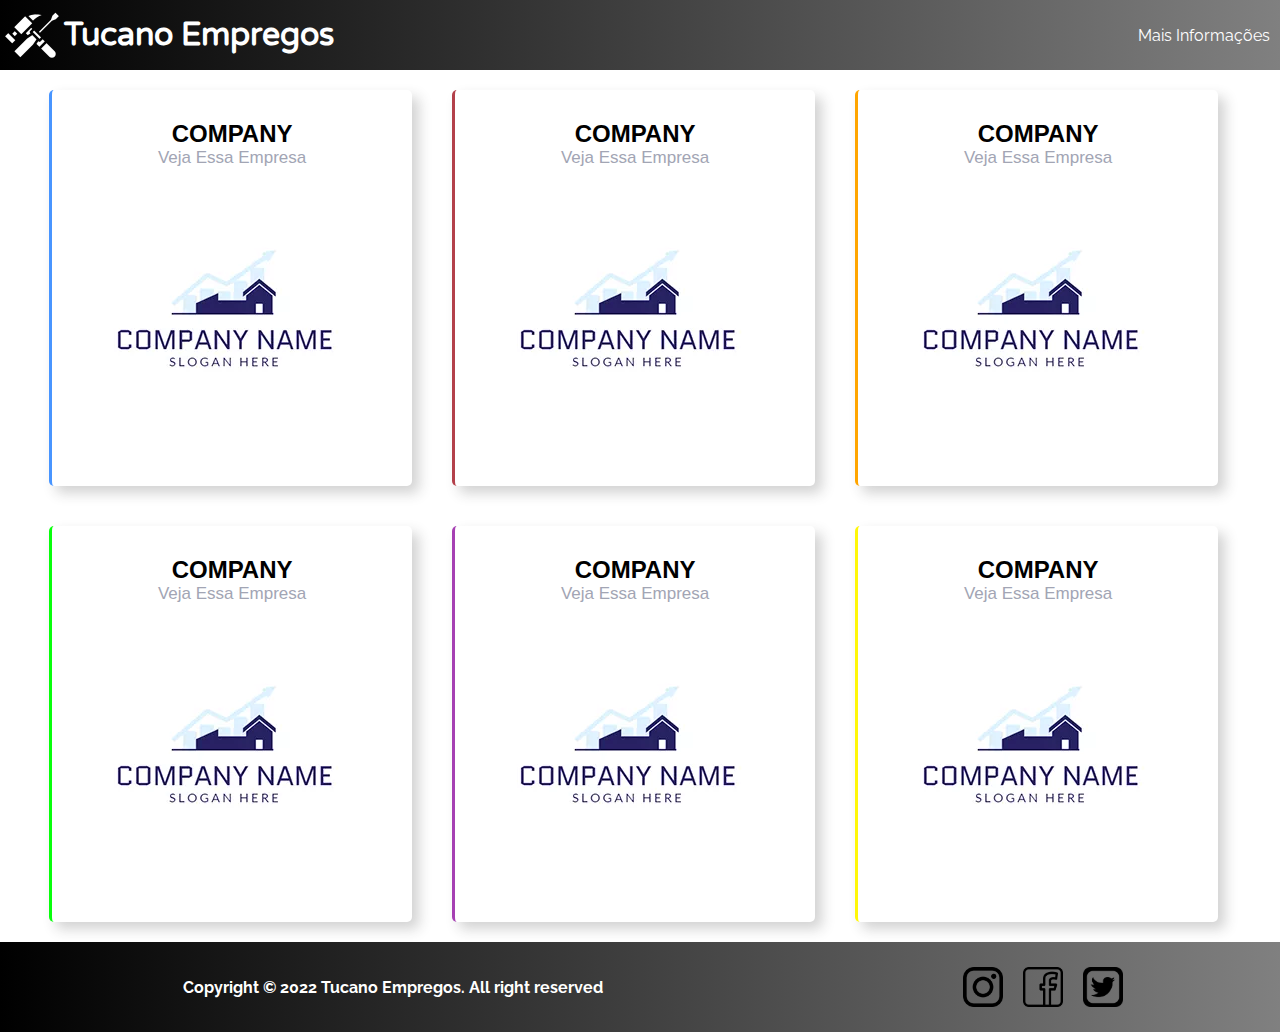
<file: index.html>
<!DOCTYPE html PUBLIC "-//W3C//DTD XHTML 1.0 Trasitional//EN" "
http://www.w3.org/TR/xhtml1-transitional.dtd">
<html xmlns="http://www.w3.org/1999/xhtml">
<html lang="pt-br">

<head>
    <meta charset="UTF-8">
    <meta http-equiv="X-UA-Compatible" content="IE=edge">
    <meta name="viewport" content="width=device-width, initial-scale=1.0">
    <link rel="shortcut icon" href="imagens/mala.png" type="image/x-icon">
    <link rel="stylesheet" href="estilo.css">
    <link rel="stylesheet" href="menu.css">
    <title>Tucano Empregos</title>
</head>

<body>
    <div class="geral">
        <div class="menu">
            <div class="logo">
                <img src="imagens/tools.png">
                <h1>Tucano Empregos</h1>
            </div>
            <nav>
                <a href="maisinfo.html">Mais Informações</a>
            </nav>
        </div>
        <div class="conteudo">
            <div class="geralcard">
                <div class="card blue">
                    <h2>COMPANY </h2>
                    <a href="index.html">
                        <p>Veja Essa Empresa</p>
                    </a>
                    <a href="modeloperfil.html"> <img class="imagem1" src="imagens/company.png" /></a>
                </div>
                <div class="card red">
                    <h2>COMPANY</h2>
                    <a href="modeloperfil.html">
                        <p>Veja Essa Empresa</p>
                        <a href="modeloperfil.html"> <img class="imagem1" src="imagens/company.png" /></a>
                </div>


                <div class="card orange">
                    <h2>COMPANY </h2>
                    <a href="modeloperfil.html">
                        <p>Veja Essa Empresa</p>
                        <a href="modeloperfil.html"> <img class="imagem1" src="imagens/company.png" /></a>
                </div>
                <div class="card green">
                    <h2>COMPANY </h2>
                    <a href="modeloperfil.html">
                        <p>Veja Essa Empresa</p>
                        <a href="modeloperfil.html"> <img class="imagem1" src="imagens/company.png" /></a>
                </div>
                <div class="card pink">
                    <h2>COMPANY </h2>
                    <a href="modeloperfil.html">
                        <p>Veja Essa Empresa</p>
                        <a href="modeloperfil.html"> <img class="imagem1" src="imagens/company.png" /></a>
                </div>
                <div class="card yeloow">
                    <h2>COMPANY </h2>
                    <a href="modeloperfil.html">
                        <p>Veja Essa Empresa</p>
                        <a href="modeloperfil.html"> <img class="imagem1" src="imagens/company.png" /></a>
                </div>
            </div>
        </div>
        <footer>
            <h4>Copyright &copy; 2022 Tucano Empregos. All right reserved</h4>
            <div class="redes">
                <img src="imagens/insta.png">
                <img src="imagens/face.png">
                <img src="imagens/twiter.png">
            </div>
        </footer>
    </div>
</body>

</html>
</file>
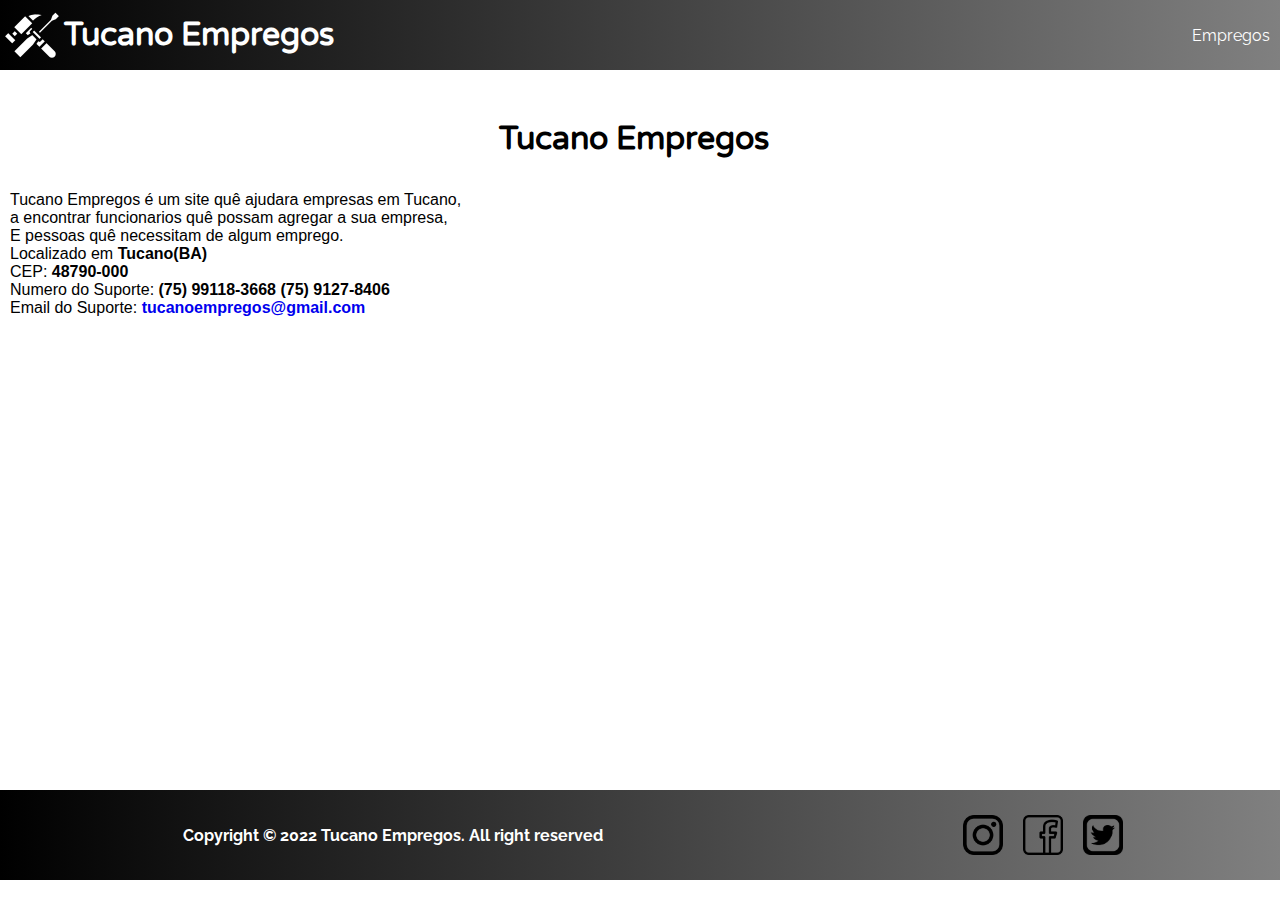
<file: maisinfo.html>
<!DOCTYPE html PUBLIC "-//W3C//DTD XHTML 1.0 Trasitional//EN" "
http://www.w3.org/TR/xhtml1-transitional.dtd">
<html xmlns="http://www.w3.org/1999/xhtml">
<html lang="pt-br">

<head>
    <meta charset="UTF-8">
    <meta http-equiv="X-UA-Compatible" content="IE=edge">
    <meta name="viewport" content="width=device-width, initial-scale=1.0">
    <link rel="shortcut icon" href="imagens/mala.png" type="image/x-icon">
    <link rel="stylesheet" href="estilo.css">
    <link rel="stylesheet" href="maisinfo.css">
    <link rel="stylesheet" href="menu.css">
    <title>Tucano Empregos</title>
</head>

<body>
    <div class="geral">
        <div class="menu">
            <div class="logo">
                <img src="imagens/tools.png">
                <h1>Tucano Empregos</h1>
            </div>
            <nav>
             
                <a href="index.html" class="empregoshov">Empregos</a>
            
            </nav>
        </div>


<div class="conteudo">
<h1> Tucano Empregos</h1>
<br>
<p> Tucano Empregos é um site quê ajudara empresas em Tucano,<br> a encontrar funcionarios quê possam agregar a sua empresa,<br>
    E pessoas quê necessitam de algum emprego.<br>
    Localizado em <strong>Tucano(BA)</strong> <br>
    CEP: <strong>48790-000 </strong><br>
    Numero do Suporte:<strong> (75) 99118-3668 (75) 9127-8406 </strong> <br>
    Email do Suporte: <strong> <a href=mailto:<nowiki>tucanoempregos@gmail.com</nowiki></strong></a> <!-- unica tag pesquisada nowiki para o email-->
    
</p>





</div>







        <footer>
            <h4>Copyright &copy; 2022 Tucano Empregos. All right reserved</h4>
            <div class="redes">
                <img src="imagens/insta.png">
                <img src="imagens/face.png">
                <img src="imagens/twiter.png">
            </div>
        </footer>
    </div>

    </body>
    </html>
</file>
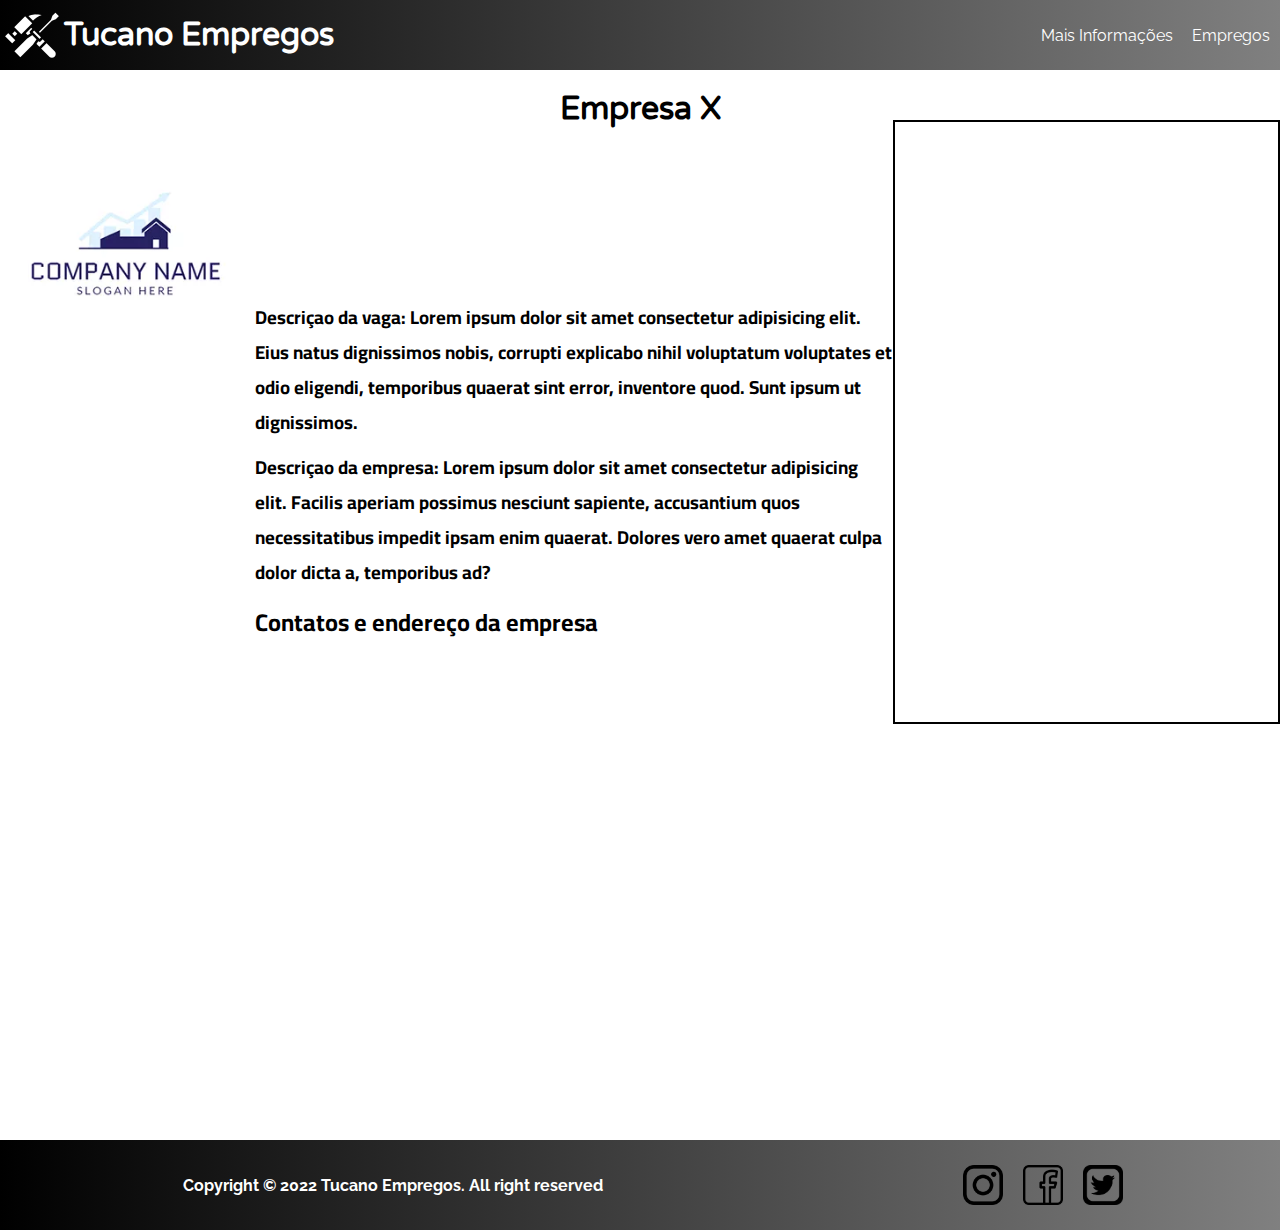
<file: modeloperfil.html>
<!DOCTYPE html>
<html lang="pt-br">

<head>
    <meta charset="UTF-8">
    <meta http-equiv="X-UA-Compatible" content="IE=edge">
    <meta name="viewport" content="width=device-width, initial-scale=1.0">
    <link rel="stylesheet" href="perfil.css">
    <link rel="stylesheet" href="estilo.css">
    <link rel="stylesheet" href="menu.css">
    <link rel="shortcut icon" href="imagens/mala.png" type="image/x-icon">
    <title>Empresa X | Empregos Tucano</title>
</head>

<body>
    <div class="geral">
        <div class="menu">
            <div class="logo">
                <img src="imagens/tools.png">
                <h1>Tucano Empregos</h1>
            </div>
            <nav>
                <a href="maisinfo.html">Mais Informações</a>
                <a href="index.html">Empregos</a>
            </nav>
        </div>
        <div class="titulo"><h1>Empresa X</h1></div>
        <div class="org">
            <div class="meio">
                <img src="imagens/company.png" width="250px" height="250px">
            </div>
            <div class="descricoes">
                <h3>Descriçao da vaga: Lorem ipsum dolor sit amet consectetur adipisicing elit. Eius natus dignissimos
                    nobis, corrupti explicabo nihil voluptatum voluptates et odio eligendi, temporibus quaerat sint
                    error,
                    inventore quod. Sunt ipsum ut dignissimos.</h3>
                <h3>Descriçao da empresa: Lorem ipsum dolor sit amet consectetur adipisicing elit. Facilis aperiam
                    possimus
                    nesciunt sapiente, accusantium quos necessitatibus impedit ipsam enim quaerat. Dolores vero amet
                    quaerat
                    culpa dolor dicta a, temporibus ad?</h3>
                <h2>Contatos e endereço da empresa</h2>
            </div>
            <div class="propagandas">
                
            </div>
        </div>
        <footer>
            <h4>Copyright &copy; 2022 Tucano Empregos. All right reserved</h4>
            <div class="redes">
                <img src="imagens/insta.png">
                <img src="imagens/face.png">
                <img src="imagens/twiter.png">
            </div>
        </footer>
    </div>
</body>

</html>
</file>
<file: estilo.css>
@charset "UTF-8";

* {
    margin: 0;
    padding: 0;
    font-family: Arial, Helvetica, sans-serif;
}

div.geral {
    max-width: 100%;
    min-width: 390px;
}

div.conteudo {
    width: 100%;
    height: 500px;
    max-width: 99%;

}

.conteudo h1 {
    padding-top: 50px;
}

/* CARD DOS TRABALHOS*/

.geralcard {
    display: flex;
    justify-content: center;
    align-items: center;
    float: left;
    flex-wrap: wrap;
}

.geralcard h2,
.geralcard2 h2 {

    text-align: center;
    font-family: Arial, Helvetica, sans-serif;
}

.card {
    border-radius: 5px;
    box-shadow: 7px 7px 13px 0px rgba(50, 50, 50, 0.22);
    padding: 30px;
    margin: 20px;
    width: 300px;
    transition: all 0.3s ease-out;
}

.card:hover {
    transform: translateY(-5px);
    /* y= cima x= lateral esquerda, esse transforme é para o card subir para cima */
    cursor: pointer;
}

.card p {
    color: #a2a5b4;
    font-size: 17px;
    text-align: center;
}

.imagem1 img {
    float: left;
    max-width: 64px;
    width: 120px;
    max-height: 64px;
}

/* use essas cores lateraes de acordo com a cor do anuncio da empresa
  da um charme kkkkk */
.blue {
    border-left: 3px solid #4895ff;
}

.green {
    border-left: 3px solid #08ff0c;
}

.red {
    border-left: 3px solid #b3404a;
}

.yeloow {
    border-left: 3px solid #fff708;
}

.pink {
    border-left: 3px solid #a640b3;
}

.orange {
    border-left: 3px solid orange;
}

/* mesma coisa - veja esse empresa < quando tiver anunciou ela vai mudar tbm */
.card p:hover {
    color: rgb(0, 0, 0);
}

a {
    text-decoration: none;
}
</file>
<file: menu.css>
@import url('https://fonts.googleapis.com/css2?family=Varela+Round&display=swap');
@import url('https://fonts.googleapis.com/css2?family=Raleway:ital,wght@0,100;0,200;0,300;0,400;0,500;0,600;0,700;0,800;0,900;1,100;1,200;1,400;1,500;1,600;1,700;1,800;1,900&display=swap');

div.menu {
    width: 100%;
    height: 70px;
    background-image: linear-gradient(to left, gray, black);
    display: flex;
    justify-content: space-between;
    align-items: center;

}

h1 {
    color: white;
    font-family: 'Varela Round', sans-serif;
}

div.logo {
    display: flex;
    justify-content: center;
    align-items: center;
}

nav {
    padding: 25px 10px 25px 10px;
    border-radius: 10px;
}

nav:hover {
    transition: all 0.5s ease-out;
    background-color: rgb(175, 175, 175);
}

nav a {
    color: white;
    margin-left: 15px;
    font-family: 'Raleway', sans-serif;
}

/* rodape*/

footer h4 {
    color: white;
    font-family: 'Raleway', sans-serif;
}

div.redes{
    width: 10%;
    display: flex;
    justify-content: center;
    align-items: center;
}

div.redes img{
    width: 40px;
    height: 40px;
    margin-left: 20px;
}

footer {
    width: 100%;
    margin-top: 220px;
    height: 90px;
    background-image: linear-gradient(to left, gray, black);
    display: flex;
    justify-content: space-around;
    align-items: center;
}
</file>
<file: maisinfo.css>
@charset "UTF-8";


*{
    font-family: 'Cairo', sans-serif;
}

.conteudo p{
padding-left: 10px;
padding-top: 15px;
color:black;
}

.conteudo h1{
    color:black;
    text-align: center;


}
</file>
<file: perfil.css>
@charset "UTF-8";
@import url('https://fonts.googleapis.com/css2?family=Cairo:wght@200;300;400;500;600;700;800;900;1000&display=swap');

div.meio{
    width: 20%;
}

div.descricoes{
    width: 50%;
    display: block;
    margin-top: 30px;
    margin-top: 170px;
}

div.org{
    display: flex;
    justify-content: space-between;
    width: 100%;
    height: 800px;
    margin-bottom: 100px;
}

div.titulo{
    display: flex;
    justify-content: center;
    width: 100%;
    height: 50px;
}

div.titulo h1{
    color: black;
    margin-top: 20px;
}

div.propagandas{
    border: 2px solid black;
    width: 30%;
    height: 600px;

}

h3, h2{
    margin-top: 10px;
    font-family: 'Cairo', sans-serif;
}
</file>
